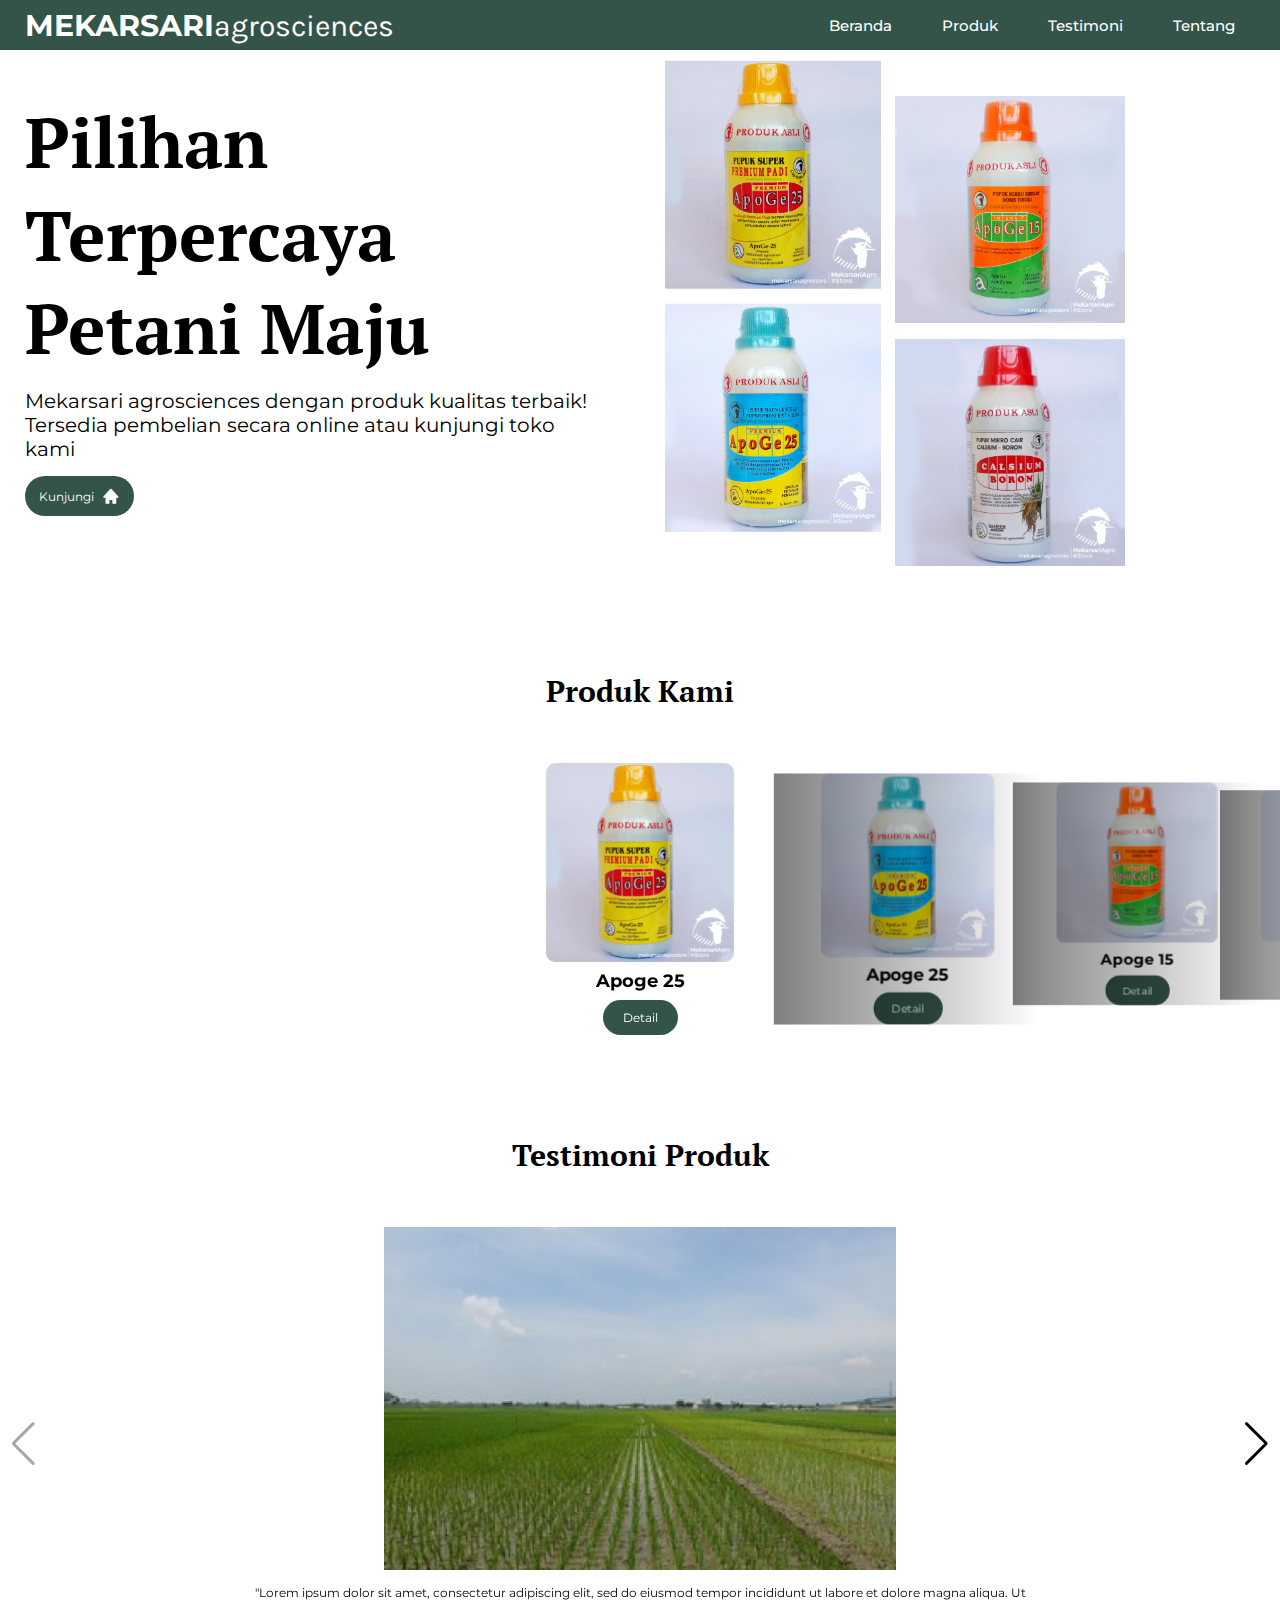
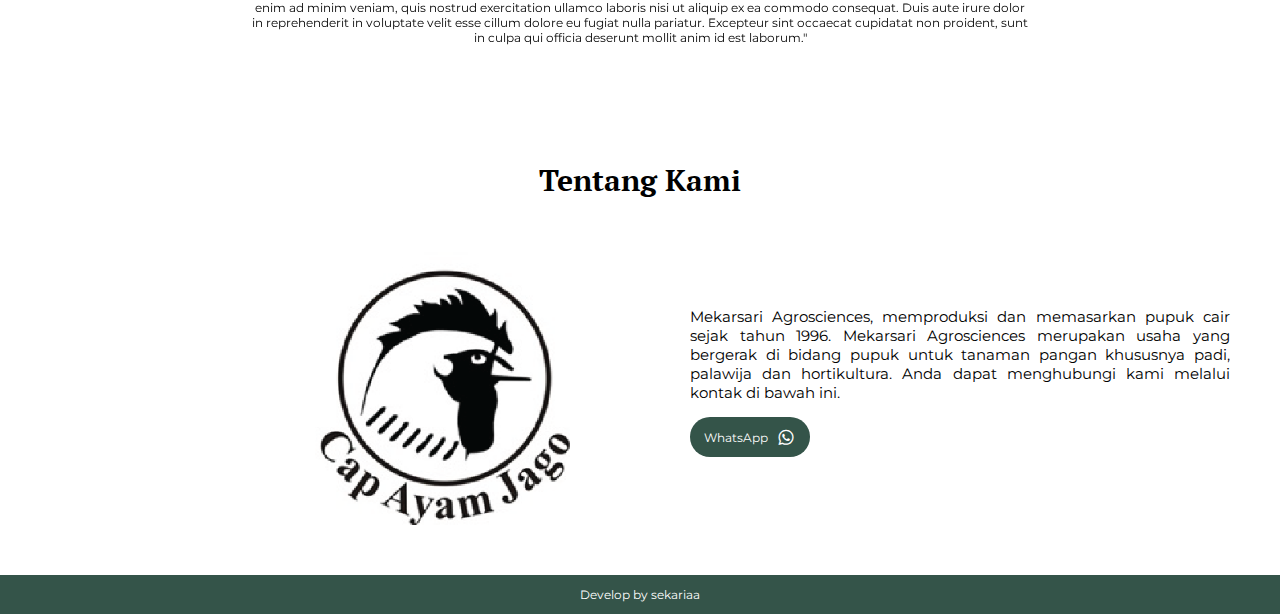
<file: mekarsari/index.html>
<!DOCTYPE html>
<html lang="en">
<head>
    <meta charset="UTF-8">
    <meta http-equiv="X-UA-Compatible" content="IE=edge">
    <meta name="viewport" content="width=device-width, initial-scale=1.0">
    <link rel="stylesheet" href="resource/style.css">
    <link href='https://unpkg.com/boxicons@2.1.2/css/boxicons.min.css' rel='stylesheet'>
    <!-- Link Swiper's CSS -->
    <link
      rel="stylesheet"
      href="https://unpkg.com/swiper/swiper-bundle.min.css"
    />
    <title>MEKARSARIagrosciences</title>
    <link rel="shortcut icon" href="resourceimage/logo cap jago.png">
</head>
<body>
    <header>
        <!-- NAVBAR START -->
        <nav class="navbar">
            <div class="container nav-wrapper">
                <a href="index.html" class="logo">MEKARSARI<span>agrosciences</span></a>
                <div class="menu-wrapper">
                    <ul class="menu">
                        <li class="menu-item"><a href="#home" class="menu-link">Beranda</a></li>
                        <li class="menu-item"><a href="#produk" class="menu-link">Produk</a></li>
                        <li class="menu-item"><a href="#testimoni" class="menu-link">Testimoni</a></li>
                        <li class="menu-item"><a href="#tentang" class="menu-link">Tentang</a></li>
                    </ul>
                </div>
                <div class="menu-toggle bx bxs-grid"></div>
            </div>
        </nav>
        <!-- NAVBAR END -->

        <!-- HOME START -->
        <section class="home" id="home">
            <div class="container home-wrapper">
                <div class="content-left">
                    <div class="heading">
                        <h1 class="heading-atas">Pilihan Terpercaya</h1>
                        <h1 class="heading-bawah">Petani Maju</h1>
                    </div>
                    <p class="subheading">Mekarsari agrosciences dengan produk kualitas terbaik! Tersedia pembelian secara online atau kunjungi toko kami</p>
                    <a href="https://g.page/MekarsariAgro?share" target="_blank">
                        <button class="btn">
                            <span class="btn-text">Kunjungi</span>
                            <span class="btn-icon"><i class='bx bxs-home' style='color:#ffffff'  ></i></span>
                        </button>
                    </a>
                </div>

                <div class="content-right">
                    <div class="produk-home">
                        <div class="produk-kiri">
                            <img class="APGOGE25-KUNING" src="resourceimage/APGOGE25 KUNING.png" alt="">
                            <img class="APOGE-15" src="resourceimage/APOGE 15.png" alt="">
                        </div>
                        <div class="produk-kanan">
                            <img class="APOGE25-BIRU" src="resourceimage/APOGE25 BIRU.png" alt="">
                            <img class="CALBOR" src="resourceimage/CALBOR.png" alt="">
                        </div>
                    </div>
                   
                </div>
            </div>
        </section>
        <!-- HOME END -->
    </header>

    <!-- PRODUK START -->
    <section class="produk" id="produk">
        <div class="container produk-wrapper">
            <div class="produk-page">
                <h1 class="title">Produk Kami</h1>
            </div>

            <div class="row1">
                <!-- Swiper -->
                <div class="swiper mySwiper">
                    <div class="swiper-wrapper">
                        <div class="swiper-slide card-produk">
                            <img src="resourceimage/APGOGE25 KUNING prod.png" alt="">
                            <div class="detail-produk">
                                <div class="nama-produk">
                                    <p>Apoge 25</p>
                                </div>
                                <a href="produk.html" target="_blank">
                                    <button class="btn-detail">Detail</button>
                                </a>
                            </div>
                        </div>

                        <div class="swiper-slide card-produk">
                            <img src="resourceimage/APOGE25 BIRU prod.png" alt="">
                            <div class="detail-produk">
                                <div class="nama-produk">
                                    <p>Apoge 25</p>
                                </div>
                                <a href="produk.html" target="_blank">
                                    <button class="btn-detail">Detail</button>
                                </a>
                            </div>
                        </div>

                        <div class="swiper-slide card-produk">
                            <img src="resourceimage/APOGE 15 prod.png" alt="">
                            <div class="detail-produk">
                                <div class="nama-produk">
                                    <p>Apoge 15</p>
                                </div>
                                <a href="produk.html" target="_blank">
                                    <button class="btn-detail">Detail</button>
                                </a>
                            </div>
                        </div>

                        <div class="swiper-slide card-produk">
                            <img src="resourceimage/APOGE5 5 prod.png" alt="">
                            <div class="detail-produk">
                                <div class="nama-produk">
                                    <p>Apoge 5</p>
                                </div>
                                <a href="produk.html" target="_blank">
                                    <button class="btn-detail">Detail</button>
                                </a>
                            </div>
                        </div>

                        <div class="swiper-slide card-produk">
                            <img src="resourceimage/CALBOR fix.png" alt="">
                            <div class="detail-produk">
                                <div class="nama-produk">
                                    <p>Calsium Boron</p>
                                </div>
                                <a href="produk.html" target="_blank">
                                    <button class="btn-detail">Detail</button>
                                </a>
                            </div>
                        </div>

                        <div class="swiper-slide card-produk">
                            <img src="resourceimage/CALBOR BBK fix.png" alt="">
                            <div class="detail-produk">
                                <div class="nama-produk">
                                    <p>Calsium Boron</p>
                                </div>
                                <a href="produk.html" target="_blank">
                                    <button class="btn-detail">Detail</button>
                                </a>
                            </div>
                        </div>

                        <div class="swiper-slide card-produk">
                            <img src="resourceimage/APOZYME 1 fix.png" alt="">
                            <div class="detail-produk">
                                <div class="nama-produk">
                                    <p>Apozyme</p>
                                </div>
                                <a href="produk.html" target="_blank">
                                    <button class="btn-detail">Detail</button>
                                </a>
                            </div>
                        </div>
                    </div>
                </div>
            </div>
        </div>
    </section>
    <!-- PRODUK END -->

    <!-- TESTIMONI START -->
    <section class="testimoni" id="testimoni">
        <div class="container testimoni-wrapper">
            <div class="testimoni-page">
                <h1 class="title">Testimoni Produk</h1>
            </div>

            <div class="row-testimoni">
                <!-- Swiper -->
                <div class="swiper myTesti">
                    <div class="swiper-wrapper">
                        <div class="swiper-slide card-testimoni">
                            <img src="resourceimage/suasana-persawahan-kementan_169 1.png" alt="">
                            <div class="detail-testimoni">
                                <div class="isi-testi">
                                    <p>"Lorem ipsum dolor sit amet, consectetur adipiscing elit, sed do eiusmod tempor incididunt ut labore et dolore magna aliqua. Ut enim ad minim veniam, quis nostrud exercitation ullamco laboris nisi ut aliquip ex ea commodo consequat. Duis aute irure dolor in reprehenderit in voluptate velit esse cillum dolore eu fugiat nulla pariatur. Excepteur sint occaecat cupidatat non proident, sunt in culpa qui officia deserunt mollit anim id est laborum."</p>
                                </div>
                            </div>
                        </div>

                        <div class="swiper-slide card-testimoni">
                            <img src="resourceimage/suasana-persawahan-kementan_169 1.png" alt="">
                            <div class="detail-testimoni">
                                <div class="isi-testi">
                                    <p>"Lorem ipsum dolor sit amet, consectetur adipiscing elit, sed do eiusmod tempor incididunt ut labore et dolore magna aliqua. Ut enim ad minim veniam, quis nostrud exercitation ullamco laboris nisi ut aliquip ex ea commodo consequat. Duis aute irure dolor in reprehenderit in voluptate velit esse cillum dolore eu fugiat nulla pariatur. Excepteur sint occaecat cupidatat non proident, sunt in culpa qui officia deserunt mollit anim id est laborum."</p>
                                </div>
                            </div>
                        </div>

                        <div class="swiper-slide card-testimoni">
                            <img src="resourceimage/suasana-persawahan-kementan_169 1.png" alt="">
                            <div class="detail-testimoni">
                                <div class="isi-testi">
                                    <p>"Lorem ipsum dolor sit amet, consectetur adipiscing elit, sed do eiusmod tempor incididunt ut labore et dolore magna aliqua. Ut enim ad minim veniam, quis nostrud exercitation ullamco laboris nisi ut aliquip ex ea commodo consequat. Duis aute irure dolor in reprehenderit in voluptate velit esse cillum dolore eu fugiat nulla pariatur. Excepteur sint occaecat cupidatat non proident, sunt in culpa qui officia deserunt mollit anim id est laborum."</p>
                                </div>
                            </div>
                        </div>
                    </div>
                    <div class="swiper-button-next" style="color: black;"></div>
                    <div class="swiper-button-prev" style="color: black;"></div>
                </div>
            </div>
        </div>
    </section>
    <!-- TESTIMONI END -->

    <!-- TENTANG START -->
    <section class="tentang" id="tentang">
        <div class="tentang-page">
            <h1 class="title">Tentang Kami</h1>
        </div>
        <div class="container tentang-wrapper">
            <div class="content-left-ttg">
                <div class="logo">
                    <img src="resourceimage/logo cap jago.png" alt="">
                </div>
            </div>

            <div class="content-right-ttg">
                <div class="isi-tentang">
                    <div class="tentang-row1">
                        <p>Mekarsari Agrosciences, memproduksi dan memasarkan pupuk cair sejak tahun 1996. Mekarsari Agrosciences merupakan usaha yang bergerak di bidang pupuk untuk tanaman pangan khususnya padi, palawija dan hortikultura.
                            Anda dapat menghubungi kami melalui kontak di bawah ini.
                        </p>
                    </div>

                    <button class="btn-tentang">
                        <span class="btn-text">WhatsApp</span>
                        <span class="btn-icon"><i class='bx bxl-whatsapp' style='color:#ffffff'  ></i></span>
                    </button>
                </div>
               
            </div>
        </div>
    </section>
    <!-- TENTANG END -->

    <!-- BOTTOM NAV START -->
    <footer class="bottom">
        <div class="container bottom-wrapper">
            <div class="isi-bottom">
                <p>Develop by sekariaa</p>
            </div>
        </div>
    </footer>
    <!-- BOTTOM NAV END -->

    <!-- Swiper JS -->
    <script src="https://unpkg.com/swiper/swiper-bundle.min.js"></script>
    <script src="resource/main.js"></script>
</body>
</html>
</file>
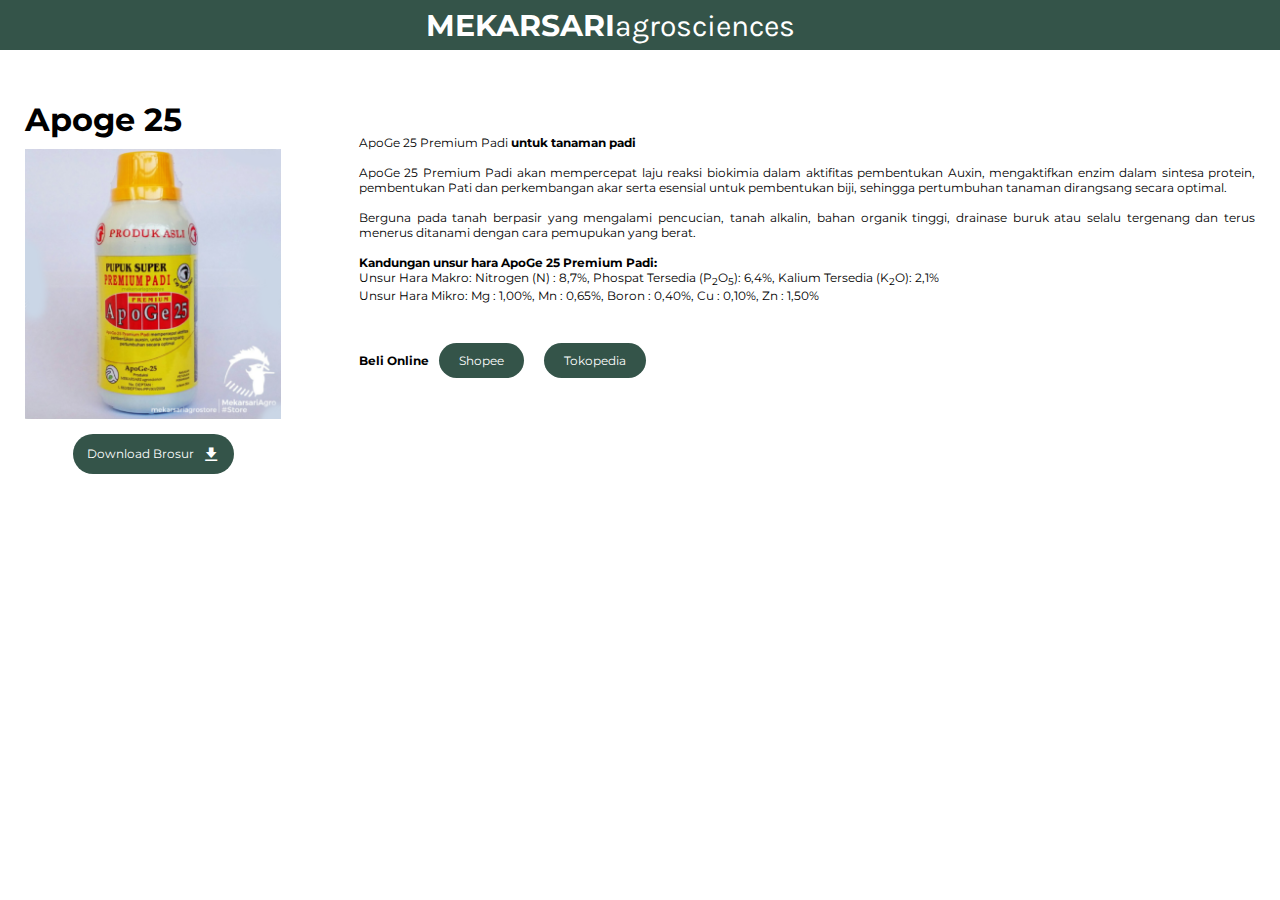
<file: mekarsari/produk.html>
<!DOCTYPE html>
<html lang="en">
<head>
    <meta charset="UTF-8">
    <meta http-equiv="X-UA-Compatible" content="IE=edge">
    <meta name="viewport" content="width=device-width, initial-scale=1.0">
    <link rel="stylesheet" href="resource/style.css">
    <link href='https://unpkg.com/boxicons@2.1.2/css/boxicons.min.css' rel='stylesheet'>
    <title>MEKARSARIagrosciences</title>
    <link rel="shortcut icon" href="resourceimage/logo cap jago.png">
</head>
<body>
    <header>
        <!-- NAVBAR-SUB  START -->
        <nav class="navbar-sub">
            <div class="container nav-wrapper-sub">
                <a href="beranda.html" class="logo-sub">MEKARSARI<span>agrosciences</span></a>
            </div>
        </nav>
        <!-- NAVBAR-SUB  END -->
    </header>

    <section class="detail">
        <div class="container detail-wrapper">
            <div class="content-left">
                <div class="row1">
                    <div class="heading-detail">
                        <h1>Apoge 25</h1>
                    </div>
                </div>

                <div class="row2">
                    <div class="card-detail">
                        <img src="resourceimage/APGOGE25 KUNING for detail.png" alt="">
                        <a href="resourceimage/brosur A25.jpg" download>
                            <button class="btn">
                                <span class="btn-text">Download Brosur</span>
                                <span class="btn-icon"><i class='bx bxs-download' style='color:#ffffff'  ></i></span>
                            </button>
                        </a>
                    </div>
                </div>
            </div>

            <div class="content-right">
                <div class="detail-isi">
                    <div class="row1">
                        <div class="penjelasan">
                            <p>ApoGe 25 Premium Padi <b>untuk tanaman padi</b><br>
                               <br>ApoGe 25 Premium Padi akan mempercepat laju reaksi biokimia dalam aktifitas pembentukan Auxin, mengaktifkan enzim dalam sintesa protein, pembentukan Pati dan perkembangan akar serta esensial untuk pembentukan biji, sehingga pertumbuhan tanaman dirangsang secara optimal.<br>
                               <br>Berguna pada tanah berpasir yang mengalami pencucian, tanah alkalin, bahan organik tinggi, drainase buruk atau selalu tergenang dan terus menerus ditanami dengan cara pemupukan yang berat.<br>
                               <br><b>Kandungan unsur hara ApoGe 25 Premium Padi:</b>
                               <br>Unsur Hara Makro: Nitrogen (N) : 8,7%, Phospat Tersedia (P<sub>2</sub>O<sub>5</sub>): 6,4%, Kalium Tersedia (K<sub>2</sub>O): 2,1%
                               <br>Unsur Hara Mikro: Mg : 1,00%, Mn : 0,65%, Boron : 0,40%, Cu : 0,10%, Zn : 1,50%
                               </p>
                        </div>
                    </div>

                    <div class="row2">
                        <p class="beli-teks"><b>Beli Online</b></p>
                        <div class="btn-row2">
                            <a href="https://shopee.co.id/PUPUK-MIKRO-CAIR-APOGE-25-PREMIUM-PADI-i.27681283.363224546" target="_blank">
                                <button class="btn-beli">Shopee</button>
                            </a>
                            <a href="https://www.tokopedia.com/tokomekarsari/pupuk-cair-apoge-25-premium-padi-khusus-padi-1?extParam=ivf%3Dfalse%26src%3Dsearch" target="_blank">
                                <button class="btn-beli">Tokopedia</button>
                            </a>
                        </div>
                    </div>
                </div>
               
            </div>
        </div>
    </section>
</body>
</html>
</file>
<file: mekarsari/resource/style.css>
@import url('https://fonts.googleapis.com/css2?family=Karla:ital@1&family=Montserrat:wght@400;500;700&family=PT+Serif:wght@700&display=swap');

:root{
    --main-color: #345449;
    --second-color: #FFFFFF;
    --third-color: #12251D;

    --main-font: 'Montserrat', sans-serif;
    --second-font: 'PT Serif', serif;
    --thrid-font: 'Karla', sans-serif;
}

body{
    font-family: var(--second-font);
}

*{
    margin: 0;
    padding: 0;
    box-sizing: border-box;
    list-style: none;
    text-decoration: none;
}

section{
    margin-top: 100px;
}

.container{
    max-width: 1500px;
}

/* NAVBAR START */
.navbar{
    top: 0; 
    width: 100%;
    background-color: var(--main-color);
}

.navbar .nav-wrapper{
    position: relative;
    display: flex;
    justify-content: space-between;
    align-items: center;
    height: 50px;
    margin: 0px 25px 0px 25px;
}

.nav-wrapper .menu-toggle{
    display: none;
}

.nav-wrapper .logo{
    font-size: 1.875rem;
    font-family: var(--main-font);
    font-weight: 700;
    color: var(--second-color);
}

.nav-wrapper .logo span{
    font-family: var(--thrid-font);
    font-weight: 400;
}

.nav-wrapper .menu-wrapper{
    display: flex;
    gap: 50px;
    background-color: var(--main-color);
    padding: 0px 20px;
}

.nav-wrapper .menu-wrapper .menu{
    display: flex;
    align-items: center;
    gap: 50px;
}

.menu-wrapper .menu .menu-link{
    font-size: 0.938rem;
    font-family: var(--main-font);
    font-weight: 500;
    color: var(--second-color);
}
/* NAVBAR END */

/* HOME START */
.home{
    margin-top: 45px;
}

.home .home-wrapper{
    margin: auto;
    display: flex;
    justify-content: space-between;
    flex-wrap: wrap;
}

.home-wrapper .heading{
    font-size: 2.188rem;
    font-family: var(--second-font);
    font-weight: 700;
}

.home-wrapper .subheading{
    font-size: 1.25rem;
    font-family: var(--main-font);
    font-weight: 400;
    margin-top: 15px;
}

.home-wrapper .btn{
    margin-top: 15px;
    display: flex;
    height: 40px;
    padding: 10px 10px;
    background-color: var(--main-color);
    border: none;
    outline: none;
    border-radius: 50px;
    overflow: hidden;
    font-family: var(--main-font);
    color: var(--second-color);
    font-size: 0.75rem;
    font-weight: 400;
    cursor: pointer;
}

.btn-text, .btn-icon{
    display: inline-flex;
    align-items: center;
    height: 100%;
    padding: 0 4px;
}

.btn-icon{
    font-size: 1.5em;
}

.btn:hover {
    background-color: var(--third-color);
}

.home-wrapper .content-left{
    flex: 0 0 45%;
    margin-left: 25px;
}

.home-wrapper .content-right{
    flex: 0 0 50%;
    padding: 0 50px;
    margin-right: 25px;
}

.produk-kanan{
    margin-top: 10px;
}

.APGOGE25-KUNING, .APOGE25-BIRU{
    transform: translateY(-15%);
    width: 40%;
    height: 50%;
}

.APOGE-15, .CALBOR{
    margin-left: 10px;
    width: 42.5%;
    height: 50%;
}
/* HOME END */

/* PRODUK START */
.produk .produk-wrapper{
    margin: auto;
}

.title{
    text-align: center;
    font-size: 1.875rem;
    font-family: var(--second-font);
    font-weight: 700px;
}

.produk-wrapper .row1{
    margin-top: 52px;
    margin-bottom: 50px;
    display: flex;
    justify-content: space-between;
    align-items: center;
}

.row1 .card-produk{
    position: relative;
    width: 290px;
}

.row1 .card-produk img{
    width: 65%;
    display: block;
    margin-left: auto;
    margin-right: auto;
}

.row1 .detail-produk{
    width: 100%;
}

.nama-produk{
    font-size: 1.125rem;
    font-family: var(--main-font);
    font-weight: 700;
    text-align: center;
    margin-bottom: 8px;
    margin-top: 8px;
}

.detail-produk .btn-detail{
    height: 35px;
    padding: 10px 20px;
    border: none;
    outline: none;
    border-radius: 50px;
    overflow: hidden;
    cursor: pointer;
    background-color: var(--main-color);
    font-family: var(--main-font);
    color: var(--second-color);
    font-size: 0.75rem;
    font-weight: 400;
    display: grid;
    margin: auto;
}

.btn-detail:hover {
    background-color: var(--third-color);
}
/* PRODUK END */

/* TESTI START */
.testimoni .testimoni-wrapper{
    margin: auto;
}

.testimoni-wrapper .row-testimoni{
    margin-top: 52px;
    margin-bottom: 50px;
    justify-content: space-between;
    align-items: center;
}

.card-testimoni img{
    display: block;
    margin: auto;
    width: 40%;
}

.isi-testi{
    font-size: 0.75rem;
    font-family: var(--main-font);
    font-weight: 400;
    text-align: center;
    padding: 15px 250px;
}
/* TESTI END */

/* TENTANG START */
.tentang .tentang-wrapper{
    margin: auto;
    display: flex;
    justify-content: space-between;
    flex-wrap: wrap;
    margin-bottom: 50px;
    margin-top: 52px;
}

.tentang-wrapper .content-left-ttg{
    flex: 0 0 50%;
}

.tentang-wrapper .content-left-ttg img{
    float: right;
    margin: 0 70px;
    width: 40%;
}

.tentang-wrapper .content-right-ttg{
    flex: 0 0 50%;
    padding: 55px 50px;
}

.tentang-row1 p{
    font-family: var(--main-font);
    font-size: 0.938rem;
    font-weight: 400;
    text-align: justify;
}

.tentang-wrapper .btn-tentang{
    margin-top: 15px;
    display: flex;
    height: 40px;
    padding: 10px 10px;
    background-color: var(--main-color);
    border: none;
    outline: none;
    border-radius: 50px;
    overflow: hidden;
    font-family: var(--main-font);
    color: var(--second-color);
    font-size: 0.75rem;
    font-weight: 400;
    cursor: pointer;
}

.btn-tentang .btn-icon{
    font-size: 1.25rem;
}

.btn-tentang:hover {
    background-color: var(--third-color);
}
/* TENTANG END */

/* BOTTOM START */
.bottom {
    padding: 12px 100px;
    width: 100%;
    background-color: var(--main-color);
    text-align: center;
    font-family: var(--main-font);
    font-weight: 400;
    font-size: 0.75rem;
    color: var(--second-color);
}
/* BOTTOM END */

/* NAVBAR-SUB START */
.navbar-sub{
    top: 0; 
    width: 100%;
    background-color: var(--main-color);
}

.navbar-sub .nav-wrapper-sub{
    position: relative;
    display: flex;
    justify-content: space-between;
    align-items: center;
    height: 50px;
    margin: 0px 25px 0px 25px;
    margin: auto;
    width: 35%;
    padding: 10px;
}

.nav-wrapper-sub .logo-sub{
    font-size: 1.875rem;
    font-family: var(--main-font);
    font-weight: 700;
    color: var(--second-color);
    text-align: center;
}

.nav-wrapper-sub .logo-sub span{
    font-family: var(--thrid-font);
    font-weight: 400;
}
/* NAVBAR-SUB END */

/* DETAIL KIRI START */
.detail{
    margin-top: 50px;
    margin-bottom: 25px;
}

.detail .detail-wrapper{
    margin: auto;
    display: flex;
    justify-content: space-between;
    flex-wrap: wrap;
    margin-top: 0px;
}
.detail-wrapper .content-left{
    flex: 0 0 20%;
    margin-left: 25px;
}

.heading-detail{
    font-family: var(--main-font);
    font-weight: 700;
    margin-bottom: 5px;
}

.detail-wrapper .row1{
    display: flex;
    justify-content: space-between;
}

.detail-wrapper .card-detail{
    margin-top: 5px;
    position: relative;
}

.card-detail img{
    width: 100%;
    margin-bottom: 10px;
}

.detail-wrapper .btn{
    display: flex;
    height: 40px;
    padding: 10px 10px;
    background-color: var(--main-color);
    border: none;
    outline: none;
    border-radius: 50px;
    overflow: hidden;
    font-family: var(--main-font);
    color: var(--second-color);
    font-size: 0.75rem;
    font-weight: 400;
    cursor: pointer;
    margin: auto;
}

.detail-wrapper .btn-text, .btn-icon{
    display: inline-flex;
    align-items: center;
    height: 100%;
    padding: 0 4px;
}

.detail-wrapper .btn-icon{
    font-size: 1.5em;
}

.btn:hover {
    background-color: var(--third-color);
}

.card-detail img{
    width: 100%;
}
/* DETAIL KIRI END */

/* DETAIL KANAN START */
.detail-wrapper .content-right{
    flex: 0 0 70%;
    margin-right: 25px;
}

.detail-isi p{
    font-family: var(--main-font);
    font-size: 12px;
    margin-top: 35px;
    text-align: justify;
}

.detail-isi .row2{
    display: flex;
    justify-content: space-between;
    flex-wrap: wrap;
    margin: 15px 0px 0px 0px;
}

.row2 p{
    margin-bottom: 30px;
}

.row2 .btn-row2{
    position: relative;
    margin-top: 25px;
    margin-bottom: 25px;
    display: flex;
    margin-right: auto;
}

.btn-row2 .btn-beli{
    height: 35px;
    padding: 10px 20px;
    border: none;
    outline: none;
    border-radius: 50px;
    overflow: hidden;
    cursor: pointer;
    background-color: var(--main-color);
    font-family: var(--main-font);
    color: var(--second-color);
    font-size: 0.75rem;
    font-weight: 400;
    margin-right: 10px;
    margin-left: 10px;
}
/* DETAIL KANAN END */

@media screen and (max-width: 991px){
    section{
        margin-top: 70px;
    }
    /* NAVBAR STRAT */
    .nav-wrapper .logo{
        font-size: 1.563rem;
    }
    
    .navbar .nav-wrapper{
        padding: 0 30px;
    }
    
    .nav-wrapper .menu-wrapper .menu{
        gap: 25px;
    }

    .menu-wrapper .menu .menu-link{
        font-size: 0.75rem;
    }

    /* NAVBAR END */

    /* HOME START */
    .home{
        margin-left: 25px;
    }

    .home-wrapper .heading{
        margin-top: 50px;
        font-size: 1.125rem;
    }
    
    .home-wrapper .subheading{
        font-size: 0.75rem;
        margin-top: 10px;
    }
    
    .home-wrapper .btn{
        margin-top: 10px;
        height: 25px;
        padding: 2px 3px;
        font-size: 0.625rem;
    }
    
    .btn-icon{
        font-size: 0.75rem;
    }

    .produk-home{
        /* margin: 100px 0px 0px 0px; */
        display: none;
    }
    /* HOME END */

     /* PRODUK START */
     .title{
        font-size: 1.25rem;
    }

    .produk-wrapper .row1{
        margin-top: 25px;
    }
    
    .row1 .card-produk img{
        width: 50%;
        display: block;
        margin-left: auto;
        margin-right: auto;
    }
    
    .nama-produk{
        font-size: 0.938rem;
        margin-bottom: 5px;
    }
    
    .btn-detail{
        height: 25px;
        padding: 6px 10px;
        font-size: 0.625rem;
    }
    /* PRODUK END */

    /* TESTIMONI START */
    .testimoni-wrapper .row-testimoni{
        margin-top: 25px;
    }

    .card-testimoni img{
        width: 40%;
    }

    .isi-testi{
        padding: 25px 50px;
        font-size: 0.625rem;
    }
    /* TESTIMONI END */

    /* TENTANG START */
    .tentang .tentang-wrapper{
        margin-top: 25px;
    }
        
    .tentang-wrapper .content-left-ttg{
        flex: 0 0 50%;
    }
        
    .tentang-wrapper .content-right-ttg{
        flex: 0 0 50%;
        padding: 8px 25px 0px 0px;
    }
    
    .tentang-wrapper .content-left-ttg img{
        width: 35%;
        float: right;
        margin: 10px 50px 0px 0px;
    }
        
    .tentang-row1 p{
        font-size: 0.75rem;
    }
        
    .tentang-wrapper .btn-tentang{
        margin-top: 8px;
        height: 25px;
        padding: 6px 10px;
        font-size: 0.625rem;
    }
        
    .btn-tentang .btn-icon{
        font-size: 1.563rem;
    }
    /* TENTANG END */

    /* NAVBAR-SUB START */

    .navbar-sub .nav-wrapper-sub{
        margin-left: 25px;
    }

    .nav-wrapper-sub .logo-sub{
        font-size: 0.938rem;
    }
    /* NAVBAR-SUB END */

    /* DETAIL KIRI START */
    .detail{
        margin-left: 25px;
    }

    .detail-wrapper .content-left{
        flex: 0 0 30%;
        display: grid;
        margin: auto;
    }

    .heading-detail{
        font-size: 0.75rem;
    }

    .detail-wrapper .btn{
        font-size: 0.625rem;
    }

    .detail-wrapper .btn-icon{
        font-size:0.938rem;
    }
    /* DETAIL KIRI END */

    /* DETAIL KANAN START */
    .detail-wrapper .content-right{
        flex: 0 0 95%;
    }

    .detail-isi p{
        margin-top: 35px;
    }

    .detail-isi .row2{
        margin-top: 0px;
    }

    .row2 p{
        margin-bottom: 10px;
    }

    .row2 .btn-row2{
        margin-top: 25px;
    }

    .btn-row2 .btn-beli{
        font-size: 0.625rem;
    }
    /* DETAIL KANAN END */
}

@media screen and (max-width: 768px){
    section{
        margin-top: 55px;
    }

    /* NAVBAR START */
    .navbar{
        width: 100%;
    }

    .nav-wrapper .logo{
        font-size: 1.25rem;
        margin-left: -25px;
    }

    .nav-wrapper .menu-wrapper{
        position: absolute;
        top: 100%;
        left: 50%;
        transform: translateX(-50%);
        width: 80%;
        display: block;
        text-align: center;
        padding-top: 1rem;
        padding-bottom: 1rem;
        clip-path: polygon(0 0, 100% 0, 100% 0, 0 0);
        transition: .5s ease-in-out;
    }

    .nav-wrapper .menu-wrapper.active{
        clip-path: polygon(0 0, 100% 0, 100% 100%, 0 100%);
        transition: .5s ease-in-out;
    }

    .nav-wrapper .menu-wrapper .menu{
        display: block;
    }

    .menu-wrapper .menu .menu-item{
        margin: 20px 0px;
    }

    .nav-wrapper .menu-toggle{
        display: initial;
        font-size: 1.563rem;
        color: var(--second-color);
    }

    .navbar .nav-wrapper{
        gap: 25px;
    }
    /* NAVBAR END */

    /* HOME START */
    .home{
        margin-left: 10px;
    }

    .produk-home{
        display: none;
    }

    .home-wrapper .heading{
        margin-top: 0px;
        font-size: 0.938rem;
    }
    
    .home-wrapper .subheading{
        font-size: 0.75rem;
        margin-top: 10px;
    }
    
    .home-wrapper .btn{
        margin-top: 10px;
        height: 25px;
        padding: 2px 3px;
        font-size: 0.625rem;
    }
    
    .btn-icon{
        font-size: 0.75rem;
    }
    /* HOME END */

    /* PRODUK START */
    .title{
        font-size: 1.125rem;
    }

    .produk-wrapper .row1{
        margin-top: 25px;
    }
    
    .row1 .card-produk img{
        width: 50%;
        display: block;
        margin-left: auto;
        margin-right: auto;
    }
    
    .nama-produk{
        font-size: 0.938rem;
        margin-bottom: 5px;
    }
    
    .btn-detail{
        height: 25px;
        padding: 6px 10px;
        font-size: 0.625rem;
    }
    /* PRODUK END */

    /* TESTIMONI START */
    .testimoni-wrapper .row-testimoni{
        margin-top: 25px;
    }

    .card-testimoni img{
        width: 50%;
    }

    .isi-testi{
        padding: 25px 50px;
        font-size: 0.625rem;
    }
    /* TESTIMONI END */

    /* TENTANG START */
    .tentang .tentang-wrapper{
        margin-top: 25px;
    }
        
    .tentang-wrapper .content-left-ttg{
        flex: 0%;
    }
        
    .tentang-wrapper .content-right-ttg{
        flex: 0%;
        padding: 8px 25px 0px 0px;
    }
    
    .tentang-wrapper .content-left-ttg img{
        width: 70%;
        float: right;
        margin: 30px 10px 0px 0px;
    }
        
    .tentang-row1 p{
        font-size: 0.75rem;
    }
        
    .tentang-wrapper .btn-tentang{
        margin-top: 8px;
        height: 25px;
        padding: 6px 10px;
        font-size: 0.625rem;
    }
        
    .btn-tentang .btn-icon{
        font-size: 1.25rem;
    }
    /* TENTANG END */
    
    /* BOTTOM START */
    .bottom {
        font-size: 0.625rem;
        padding: 10px 20px;
    }
    /* BOTTOM END */

        /* NAVBAR-SUB START */

        .navbar-sub .nav-wrapper-sub{
            margin-left: 25px;
        }
    
        .nav-wrapper-sub .logo-sub{
            font-size: 0.938rem;
        }
        /* NAVBAR-SUB END */
    
        /* DETAIL KIRI START */
        .detail{
            margin-left: 25px;
        }
    
        .detail-wrapper .content-left{
            flex: 0 0 30%;
            display: grid;
            margin: auto;
        }
    
        .heading-detail{
            font-size: 0.75rem;
        }
    
        .detail-wrapper .btn{
            font-size: 0.625rem;
        }
    
        .detail-wrapper .btn-icon{
            font-size:0.938rem;
        }
        /* DETAIL KIRI END */
    
        /* DETAIL KANAN START */
        .detail-wrapper .content-right{
            flex: 0 0 95%;
        }
    
        .detail-isi p{
            margin-top: 35px;
        }
    
        .detail-isi .row2{
            margin-top: 0px;
        }
    
        .row2 p{
            margin-bottom: 10px;
        }
    
        .row2 .btn-row2{
            margin-top: 25px;
        }
    
        .btn-row2 .btn-beli{
            font-size: 0.625rem;
        }
        /* DETAIL KANAN END */
}

@media only screen and (max-width: 320px){
    section{
        margin-top: 100px;
    }

    /* NAVBAR STRAT */
    .nav-wrapper .logo{
        font-size: 0.938rem;
    }

    .nav-wrapper .menu-toggle{
        font-size: 1.563rem;
    }
    /* NAVBAR END */

    /* HOME START */
    .home{
        margin-left: 25px;
    }

    .home-wrapper .heading{
        margin-top: 50px;
        font-size: 1.25rem;
    }
    
    .home-wrapper .subheading{
        font-size: 0.75rem;
        margin-top: 10px;
    }
    
    .home-wrapper .btn{
        margin-top: 10px;
        height: 40px;
        padding: 5px 10px;
        font-size: 0.75rem;
    }
    
    .btn-icon{
        font-size: 0.625rem;
    }
    /* HOME END */

    /* PRODUK START */
    .title{
        font-size: 1.25rem;
    }

    .produk-wrapper .row1{
        margin-top: 25px;
    }
    
    .row1 .card-produk img{
        width: 65%;
        display: block;
        margin-left: auto;
        margin-right: auto;
    }
    
    .nama-produk{
        font-size: 1.25rem;
        margin-bottom: 5px;
    }
    
    .btn-detail{
        height: 30px;
        padding: 8px 15px;
        font-size: 0.75rem;
    }
    /* PRODUK END */

    /* TESTIMONI START */
    .testimoni-wrapper .row-testimoni{
        margin-top: 25px;
    }

    .card-testimoni img{
        width: 70%;
    }

    .isi-testi{
        padding: 15px 20px;
        font-size: 0.75rem;
    }
    /* TESTIMONI END */

    /* TENTANG START */
    .tentang .tentang-wrapper{
        margin-top: 25px;
    }
    
    .tentang-wrapper .content-left-ttg{
        flex: 0%;
    }
    
    .tentang-wrapper .content-right-ttg{
        flex: 0%;
        padding: 8px 25px 0px 0px;
    }

    .tentang-wrapper .content-left-ttg img{
        width: 70%;
        float: right;
        margin: 30px 10px 0px 0px;
    }
    
    .tentang-row1 p{
        font-size: 0.75rem;
    }
    
    .tentang-wrapper .btn-tentang{
        margin-top: 8px;
        height: 30px;
        padding: 8px 25px;
        font-size: 0.75rem;
    }
    
    .btn-tentang .btn-icon{
        font-size: 1.25rem;
    }
    /* TENTANG END */

    /* BOTTOM START */
    .bottom {
        font-size: 0.625rem;
        padding: 10px 20px;
    }
    /* BOTTOM END */

    /* NAVBAR-SUB START */

    .navbar-sub .nav-wrapper-sub{
        margin-left: 25px;
    }

    .nav-wrapper-sub .logo-sub{
        font-size: 0.938rem;
    }
    /* NAVBAR-SUB END */

    /* DETAIL KIRI START */
    .detail{
        margin-left: 25px;
    }

    .detail-wrapper .content-left{
        flex: 0 0 30%;
        display: grid;
        margin: auto;
    }

    .heading-detail{
        font-size: 0.75rem;
    }

    .detail-wrapper .btn{
        font-size: 0.625rem;
    }

    .detail-wrapper .btn-icon{
        font-size:0.938rem;
    }
    /* DETAIL KIRI END */

    /* DETAIL KANAN START */
    .detail-wrapper .content-right{
        flex: 0 0 95%;
    }

    .detail-isi p{
        margin-top: 35px;
    }

    .detail-isi .row2{
        margin-top: 0px;
    }

    .row2 p{
        margin-bottom: 10px;
    }

    .row2 .btn-row2{
        margin-top: 0px;
    }

    .btn-row2 .btn-beli{
        font-size: 0.625rem;
    }
    /* DETAIL KANAN END */
}
</file>
